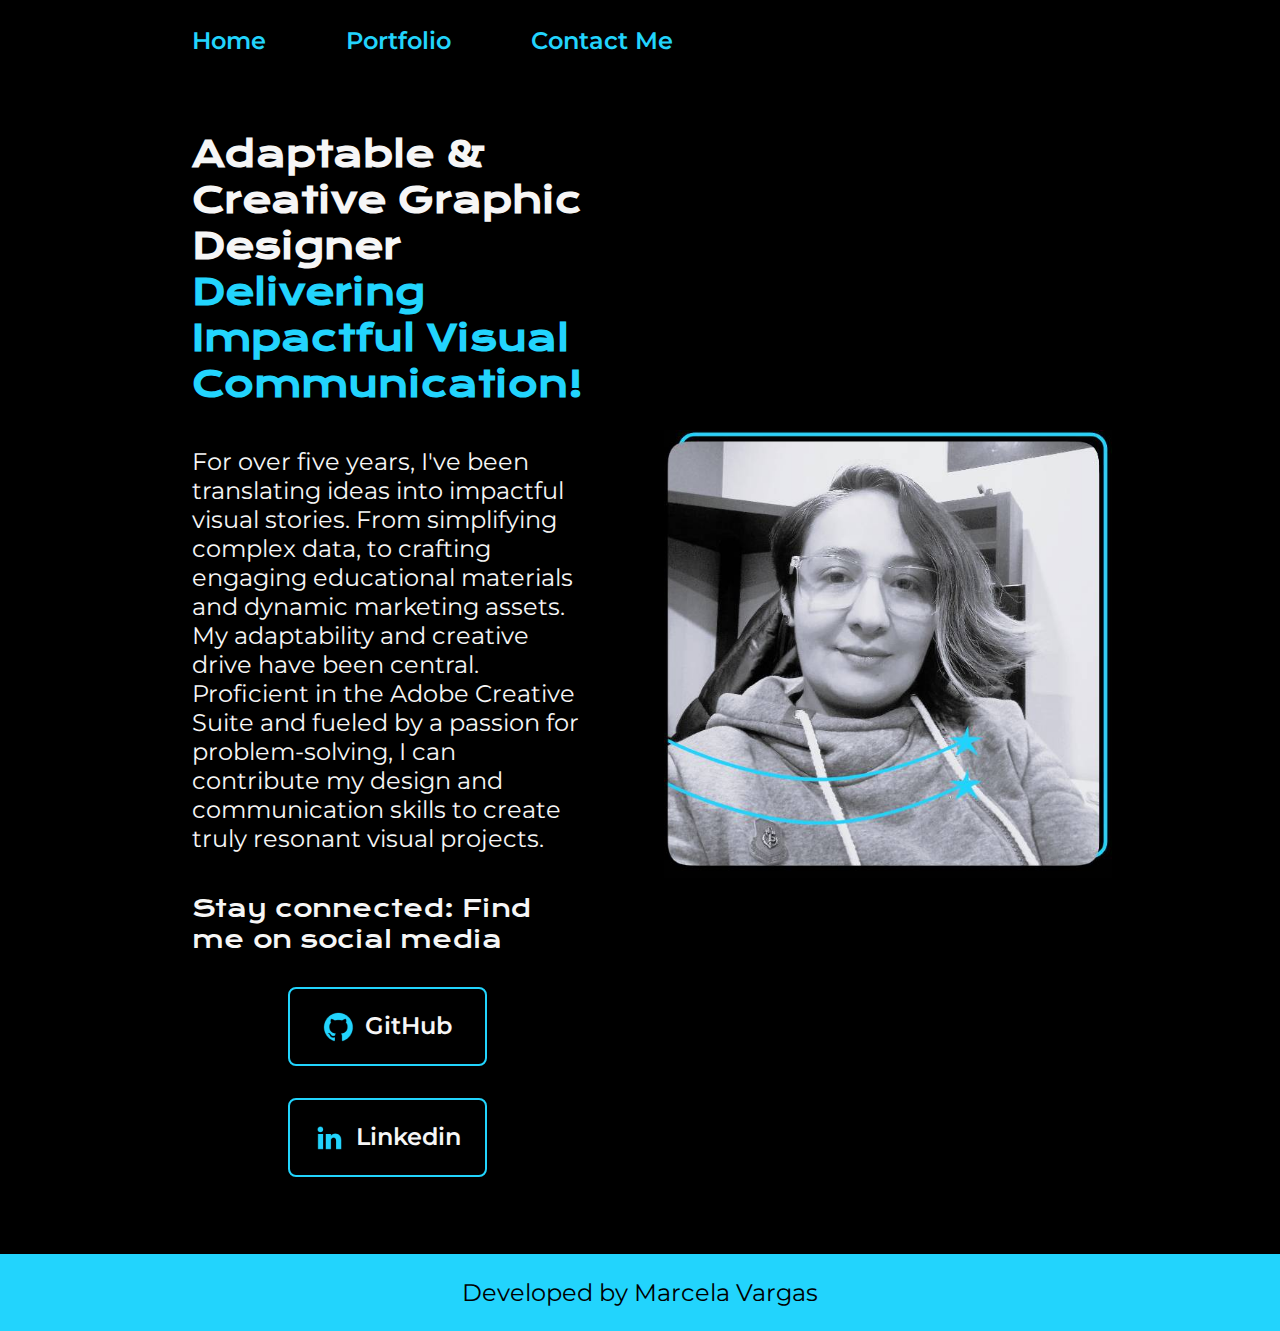
<file: index.html>
<!DOCTYPE html> <!--Llamamos toda la estructura basica de HTML con ! -->
<html lang="en">
<head>
    <meta charset="UTF-8">
    <meta http-equiv="X-UA-Compatible" content="IE=edge">
    <meta name="viewport" content="width=device-width, initial-scale=1.0">
    <title>Home</title>
    <link rel="stylesheet" href="./styles/style.css"> <!--Linkeamos el CSS con HTML-->
</head>
<body>
    <header class="header"> <!--Parte superior de la pagina-->
        <nav class="header__menu"> <!--navegacion-->
            <a class="header__menu__link" href="index.html">Home</a> 
            <!--enlace entre paginas-->
            <a class="header__menu__link" href="about.html">Portfolio</a>
            <a class="header__menu__link" href="contactme.html">Contact Me</a>
        </nav>
    </header> 
    <!--main es la parte central de la pagina-->
    <main class="presentacion"> <!--selectores de clase, deben nombrarse en HTML-->
        <section class="presentacion__contenido">  
            <!--Section es una etiqueta para definir secciones-->
            <h1 class="presentacion__contenido__titulo"> <!--titulo-->
                Adaptable & Creative Graphic Designer 
                <strong class="titulo-destaque">Delivering Impactful Visual Communication!</strong>
            </h1> <!--Solamente puede haber un h1-->
            <p class="presentacion__contenido__texto"> <!--Parrafo-->
                For over five years, I've been translating ideas into impactful visual stories. 
                From simplifying complex data, to crafting engaging educational materials and 
                dynamic marketing assets. My adaptability and creative drive have been central. 
                Proficient in the Adobe Creative Suite and fueled by a passion for problem-solving, 
                I can contribute my design and communication skills to create truly resonant visual projects.
            </p>
            <div class="presentacion__enlaces"> <!--Tag no semantica-->
                <h2 class="presentacion__enlaces__subtitulo">Stay connected: Find me on social media</h2>
                <a class="presentacion__enlaces__link" href="https://www.github.com/dmvargass/"> 
                    <img src="./assets/github.png"> <!--Icono dentro del boton, ./ indica donde se encuentra la imagen-->
                    GitHub</a>
                <!--a= Hipervinculo-->
                <a class="presentacion__enlaces__link" href="https://www.linkedin.com/in/deisy-marcela-vargas-salamanca-06174214/">
                    <img src="./assets/linkedin.png">
                    Linkedin</a>    
            </div>    
        </section>
        <img class="presentacion__imagen" src="./assets/Imagen.jpg" alt="Marcela Vargas Image"> <!--Imagen, usar alt para describir la imagen-->
    </main>
    <footer class="footer"> <!--Parte inferior de la pagina-->
        <p>Developed by Marcela Vargas</p>
    </footer> 
</body>
</html>
</file>
<file: styles/style.css>
@import url('https://fonts.googleapis.com/css2?family=Krona+One&family=Montserrat:ital,wght@0,100..900;1,100..900&display=swap');
/*Importar fuentes, todas las fuentes aparecen en un solo link*/

:root{ /*seudo clase para declarar variables*/
    /*Variables CSS que se declaran cuando un valor (color, fuente, etc) 
    se usa multiples veces, asi si se requiere cambiar solamente se hace 
    una vez en todo el documento*/
    --color-primario:#000000;
    --color-secundario:#F6F6F6;
    --color-terciario:#22D4FD;
    --color-hover: #272727;

    --fuente-montserrat: "montserrat", sans-serif; 
    --fuente-krona: "krona one", sans-serif;
}

*{
    padding: 0;
    margin: 0;
}

body{
    background-color: var(--color-primario);
    color: var(--color-secundario);
    box-sizing: border-box; /*contiene elementos en cajas,
    con border-box se incluyen bordes y margenes*/
}

.header{
    padding: 2% 0% 0% 15%; /*orden: top, right, bottom, left*/
}

.header__menu{
    display: flex;
    gap: 80px;
}

.header__menu__link{
    font-family: var(--fuente-montserrat);
    font-size:  1.5rem; /*Medida REM para la accesibilidad en la fuente*/
    font-weight: 600; 
    color: var(--color-terciario);
    text-decoration: none;
}

.presentacion{
    display: flex; /*Alineacion de elementos*/
    align-items: center;
    justify-content: space-between;
    padding: 6% 15%; /*Primer valor altura, segundo valor ancho*/
    gap: 82px;
}

.presentacion__contenido{
    width: 50%; /*Medida en porcentajes para diseno responsivo*/
    display: flex;
    flex-direction: column;
    gap: 40px; /*FlexBox, espacio entre items*/
}

.presentacion__contenido__titulo{
    display: flex;
    align-self: self-start;
    flex-direction: column;
    font-size: 2.25rem;
    font-family: var(--fuente-krona); /*Uso de fuente desde la variable  */
}

.titulo-destaque{ /*selectores de clase, se llaman usando .*/
    color: var(--color-terciario);
}

.presentacion__contenido__texto{ /*Parrafo*/
    font-size: 1.5rem;
    font-family: var(--fuente-montserrat);
}

.presentacion__enlaces{
    display: flex;
    justify-content: space-between;
    flex-direction: column;
    align-items: center; /*Utilizado porq ue el eje es vertical*/
    gap: 32px;
}

.presentacion__enlaces__subtitulo{
    font-family: var(--fuente-krona);
    font-size: 1.5rem;
    font-weight: 400;
}

.presentacion__enlaces__link{ /*Estilizacion de botones*/
    width: 50%; 
    text-align: center;
    padding: 21.5px 0; 
    /*Padding es el espacio entre el borde del elemento y su contenido,
    el primer valor correcponde a la altura y el segundo (0) al ancho*/
    border-radius: 8px; /*Borde redondo*/
    font-family: var(--fuente-montserrat);
    font-size: 1.5rem;
    font-weight: 600; /*El 600 indica SemiBold*/
    text-decoration: none;
    color: var(--color-secundario);
    border: 2px solid var(--color-terciario); /*tamano de borde, tipo y color*/
    display: flex;
    justify-content: center;
    gap: 10px;
}

.presentacion__enlaces__link:hover{
    /*:hover cambia color del elemento cuando colocamos el cursor encima
    puede tambien desplegar un menu*/
    background-color: var(--color-hover);
}

.presentacion__imagen{
    width: 50%;
}

.portafolio{
    display: flex;
    flex-wrap: wrap;
    justify-content: center;
    align-items: center;
    padding: 6% 15%; 
}

.portafolio__imagen{
    width: 20%;
    margin-right: 10px;
    margin-top: 10px;
}

.portafolio__imagen:hover{
    width: 30%;
}

.portafolio__titulo{
    display: flex;
    align-self: self-start;
    flex-direction: column;
    font-size: 2.25rem;
    font-family: var(--fuente-krona); 
    margin-top: 6%;
    margin-left: 15%;
}

.footer{
    background-color: var(--color-terciario);
    padding: 24px;
    color: var(--color-primario);
    text-align: center;
    font-family: var(--fuente-montserrat);
    font-size: 1.5rem;
    font-weight: 400; /*400 indica regular*/
}

/* Contact Form */
.contact {
    flex: 1;
    padding: 2rem;
    display: flex;
    flex-direction: column;
    align-items: center;
    gap: 10px;
  }

.contact-form {
    width: 100%;
    max-width: 600px;
    background: var(--color-terciario);
    padding: 2rem;
    border-radius: 12px;
    box-shadow: 0 10px 30px rgba(0, 0, 0, 0.3);
    animation: fadeInUp 0.7s ease-out;
  }
  
  .contact-form ul {
    list-style: none;
    display: flex;
    flex-direction: column;
    gap: 1.2rem;
  }
  
  .contact-form input,
  .contact-form textarea {
    width: 95%;
    padding: 0.75rem 1rem;
    border: none;
    border-radius: 8px;
    font-size: 1rem;
    background-color: #e0e0e0;
    color: #222;
    transition: box-shadow 0.3s, transform 0.2s;
  }
  
  .contact-form textarea {
    min-height: 120px;
    resize: vertical;
  }
  
  .contact-form input:focus,
  .contact-form textarea:focus {
    outline: none;
    box-shadow: 0 0 10px #00adb5;
    transform: scale(1.02);
  }
  
  /* Submit Button */
  .contact-form input[type="submit"] {
    background-color: #00adb5;
    width: 20%;
    color: #fff;
    font-weight: bold;
    cursor: pointer;
    transition: background-color 0.3s, transform 0.2s;
  }
  
  .contact-form input[type="submit"]:hover {
    background-color: #ff2e63;
    transform: scale(1.05);
  }

@media (max-width: 1200px){ /*Diseno responsivo*/
    .header{
        padding: 10%; /*Espacio superior del header*/
    }

    .header__menu{ 
        /*Centralizar el header, se una esta clase porque ya existe un display flex*/
        justify-content: center;
    }

    .presentacion{
        flex-direction: column-reverse; /*Orden de los elementos*/
        padding: 5%;
    }

    .presentacion__contenido{
        width: auto; /*Se adapta al elemento padre*/
    }

    .presentacion__contenido__texto{ /*Parrafo*/
        font-size: 1rem;
    }

    .presentacion__contenido__titulo{
        font-size: 2rem;
    }

    .portafolio{
        width: auto;
        padding: 5%;
    }

}

@keyframes fadeInUp {
    from {
      opacity: 0;
      transform: translateY(30px);
    }
    to {
      opacity: 1;
      transform: translateY(0);
    }
 }
</file>
